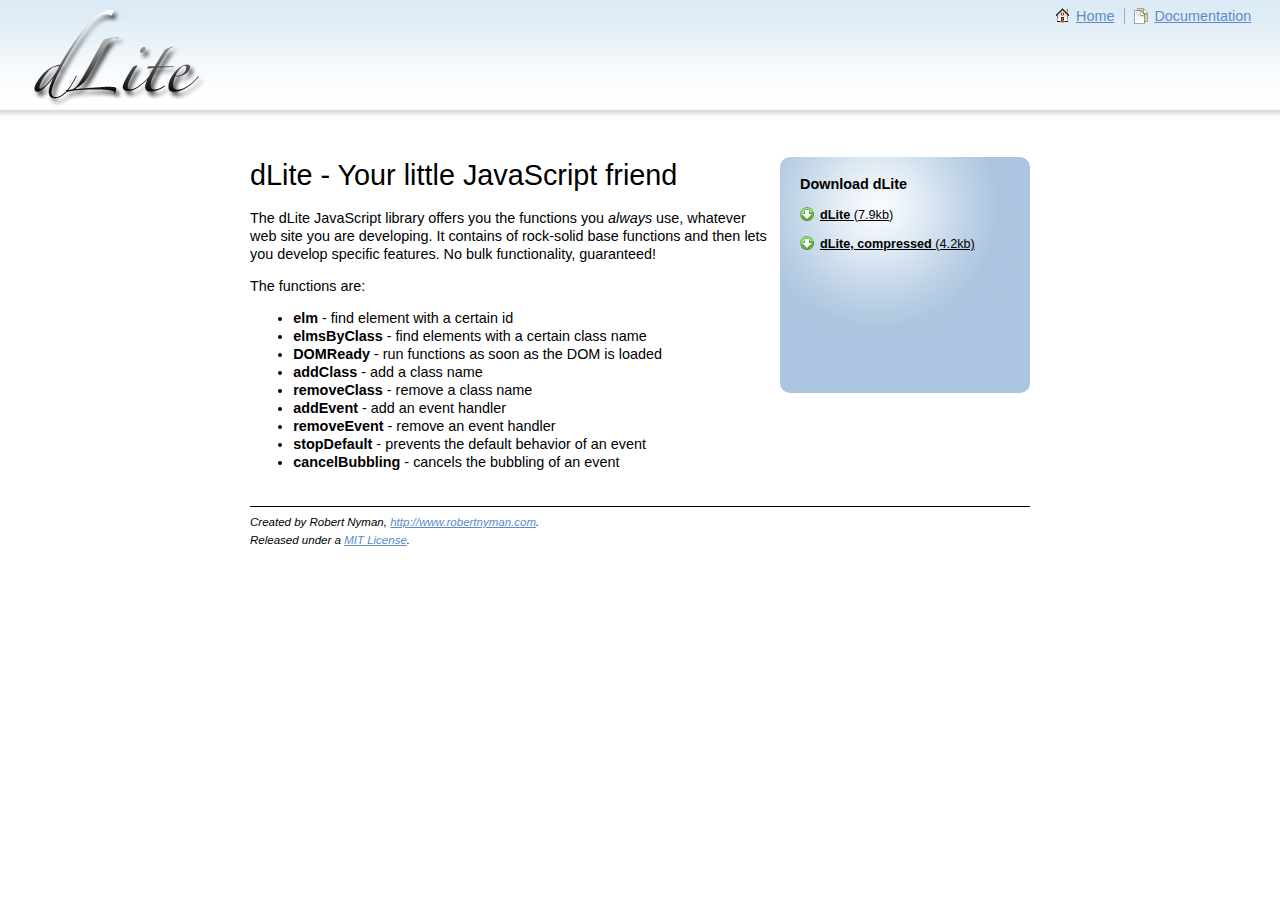
<file: site/index.html>
<!DOCTYPE html PUBLIC "-//W3C//DTD HTML 4.01//EN" "http://www.w3.org/TR/html4/DTD/strict.dtd">
<html lang="en">
<head>
	<meta http-equiv="Content-Type" content="text/html; charset=utf-8">
	<title>dLite - lightweight JavaScript library with the vital functions - allows you to control development</title>
	<style type="text/css">
		@import url("css/dlite.css");
	</style>
	<!--[if lt IE 7]>
		<link rel="stylesheet" href="css/ie.css" type="text/css">
	<![endif]-->
	<link rel="Shortcut icon" href="http://www.robertnyman.com/dlite/images/favicon.png">
</head>

<body>
	
	<div id="container">
			<div id="header">
				<h1>
					<a id="logo" href="index.html"><img src="images/logo.png" alt="dLite"></a>
				</h1>
				<div id="navigation">
					<ul>
						<li><a href="index.html" class="home">Home</a></li>
						<li class="last"><a href="documentation/index.html" class="documentation">Documentation</a></li>
					</ul>
				</div>
			</div>
			
			<div id="main-content">
				
				<div id="download">
					<h3>Download dLite</h3>
					<p>
						<a href="http://code.google.com/p/dlite/downloads/detail?name=dLite-1.0.js" class="download">dLite <span class="file-size">(7.9kb)</span></a>
					</p>
					<p>
						<a href="http://code.google.com/p/dlite/downloads/detail?name=dLiteCompressed-1.0.js" class="download">dLite, compressed <span class="file-size">(4.2kb)</span></a>
					</p>
					<div id="download-shadow"></div>
				</div>
				
				<h2>dLite - Your little JavaScript friend</h2>
				<p>The dLite JavaScript library offers you the functions you <em>always</em> use, whatever web site you are developing. It contains of rock-solid base functions and then lets you develop specific features. No bulk functionality, guaranteed!</p>
				<p>The functions are:</p>
				<ul id="features">
					<li><strong>elm</strong> - find element with a certain id</li>
					<li><strong>elmsByClass</strong> - find elements with a certain class name</li>
					<li><strong>DOMReady</strong> - run functions as soon as the DOM is loaded</li>
					<li><strong>addClass</strong> - add a class name</li>
					<li><strong>removeClass</strong> - remove a class name</li>
					<li><strong>addEvent</strong> - add an event handler</li>
					<li><strong>removeEvent</strong> - remove an event handler</li>
					<li><strong>stopDefault</strong> - prevents the default behavior of an event</li>
					<li><strong>cancelBubbling</strong> - cancels the bubbling of an event</li>
				</ul>
		
			<div id="footer">
				<i>Created by Robert Nyman, <a href="http://www.robertnyman.com">http://www.robertnyman.com</a>. <br>Released under a <a href="http://www.opensource.org/licenses/mit-license.php">MIT License</a>.</i>
			</div>	
										
			</div>
					
	</div>
	
	<div class="stat-hide">
		<!-- Google Analytics code -->
		<script src="http://www.google-analytics.com/urchin.js" type="text/javascript"></script>
		<script type="text/javascript">
			_uacct = "UA-56164-1";
			urchinTracker();
		</script>

		<!-- Start of StatCounter Code -->
		<script type="text/javascript">
		<!-- 
		var sc_project=593937; 
		var sc_partition=4; 
		var sc_security="175a1fec"; 
		//-->
		</script>

		<script type="text/javascript" src="http://www.statcounter.com/counter/counter_xhtml.js"></script><noscript><div class="statcounter"><a class="statcounter" href="http://www.statcounter.com/"><img class="statcounter" src="http://c5.statcounter.com/counter.php?sc_project=593937&amp;java=0&amp;security=175a1fec" alt="free geoip" /></a></div></noscript>
		<!-- End of StatCounter Code -->
	</div>
	
	
</body>
</html>
</file>
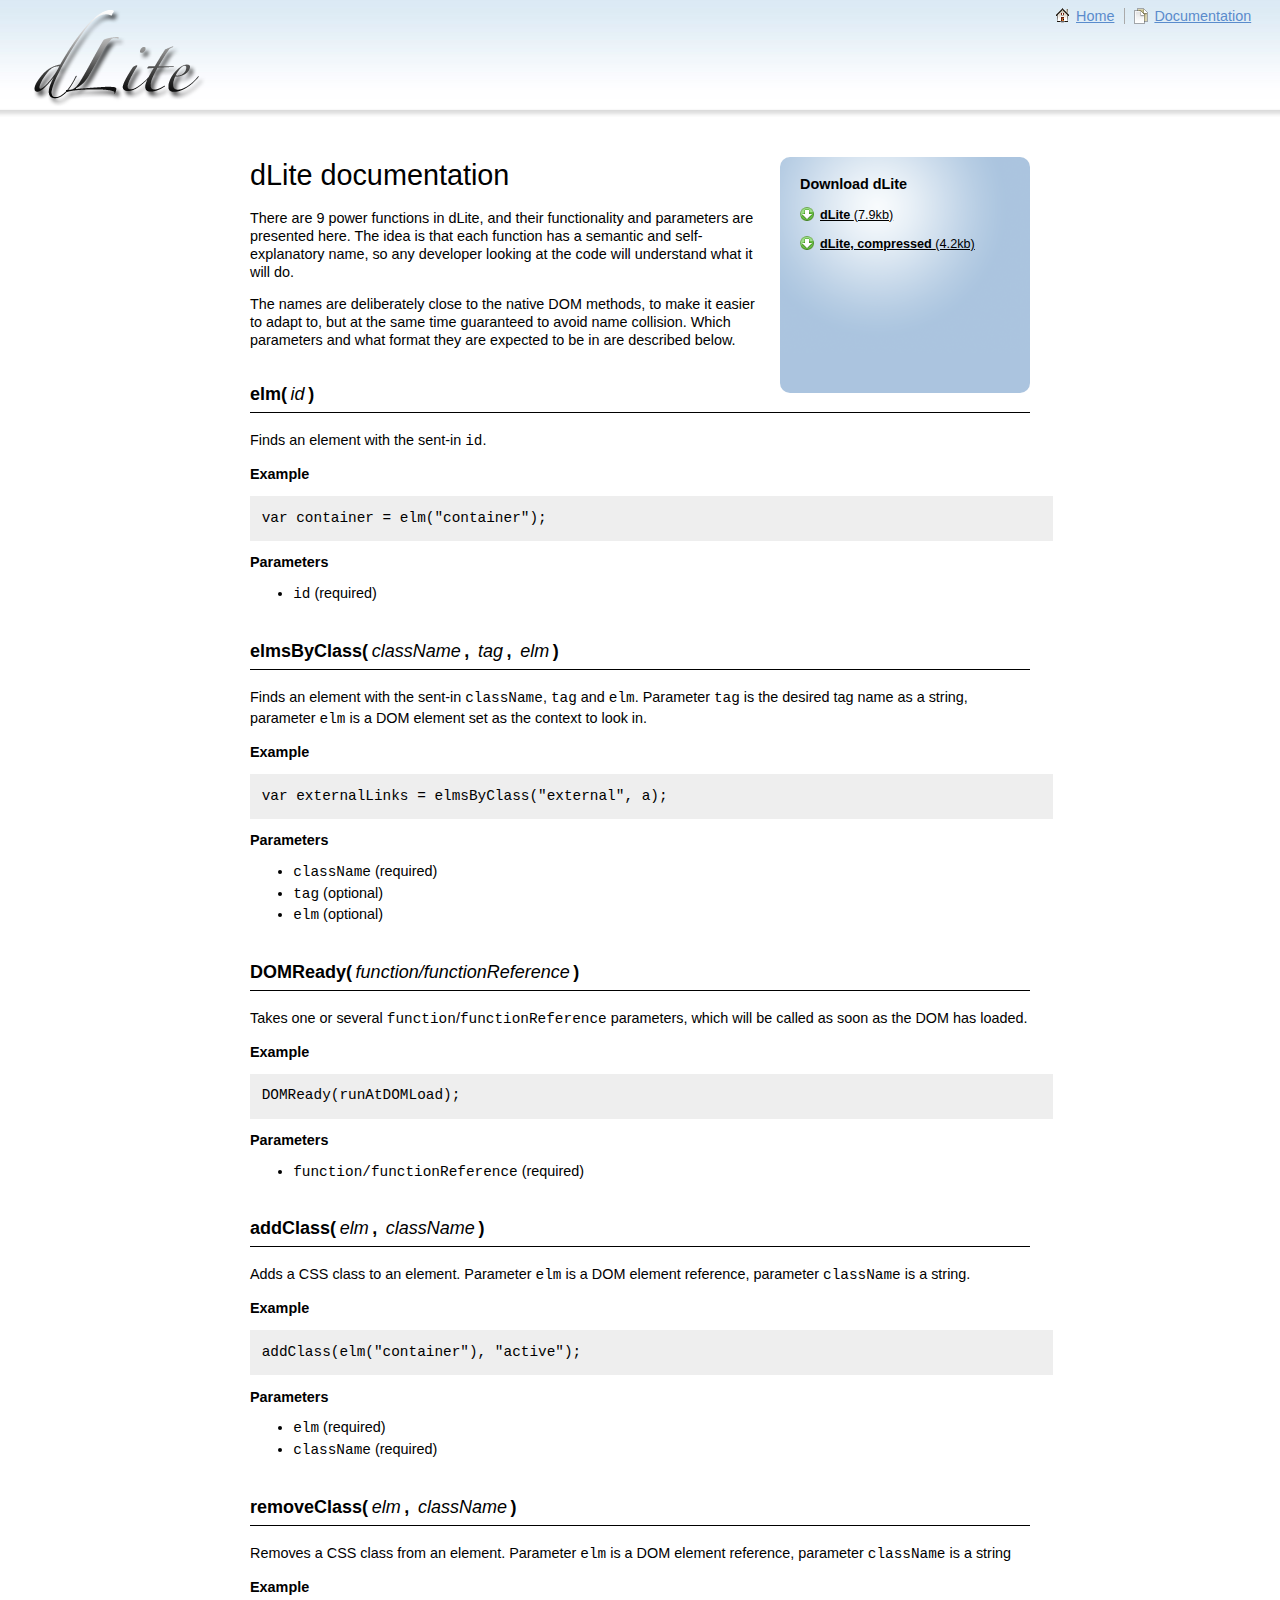
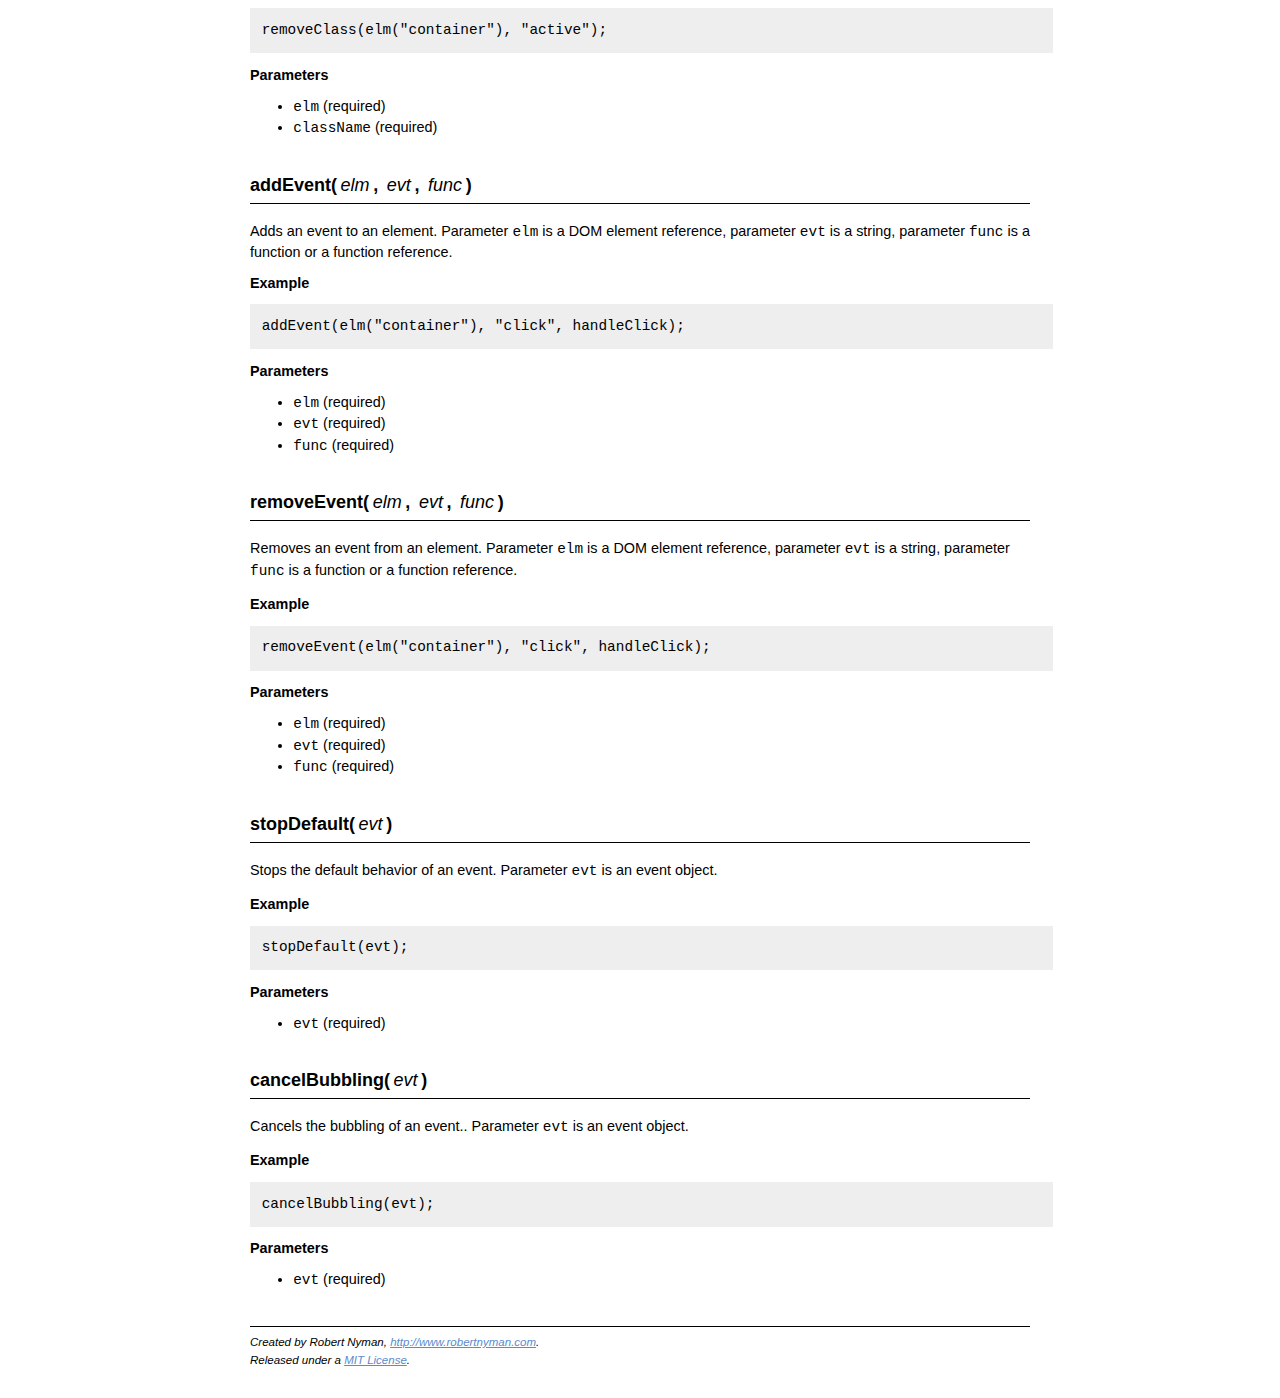
<file: site/documentation/index.html>
<!DOCTYPE html PUBLIC "-//W3C//DTD HTML 4.01//EN" "http://www.w3.org/TR/html4/DTD/strict.dtd">
<html lang="en">
<head>
	<meta http-equiv="Content-Type" content="text/html; charset=utf-8">
	<title>dLite - lightweight JavaScript library with the vital functions - allows you to control development</title>
	<style type="text/css">
		@import url("../css/dlite.css");
	</style>
	<!--[if lt IE 7]>
		<link rel="stylesheet" href="../css/ie.css" type="text/css">
	<![endif]-->
	<link rel="Shortcut icon" href="http://www.robertnyman.com/dlite/images/favicon.png">
</head>

<body>
	
	<div id="container">
			<div id="header">
				<h1>
					<a id="logo" href="../index.html"><img src="../images/logo.png" alt="dLite"></a>
				</h1>
				<div id="navigation">
					<ul>
						<li><a href="../index.html" class="home">Home</a></li>
						<li class="last"><a href="index.html" class="documentation">Documentation</a></li>
					</ul>
				</div>
			</div>
			
			<div id="main-content" class="documentation-content">
				
				<div id="download">
					<h3>Download dLite</h3>
					<p>
						<a href="http://code.google.com/p/dlite/downloads/detail?name=dLite-1.0.js" class="download">dLite <span class="file-size">(7.9kb)</span></a>
					</p>
					<p>
						<a href="http://code.google.com/p/dlite/downloads/detail?name=dLiteCompressed-1.0.js" class="download">dLite, compressed <span class="file-size">(4.2kb)</span></a>
					</p>
				</div>
				
				<h2>dLite documentation</h2>
				<p>There are 9 power functions in dLite, and their functionality and parameters are presented here. The idea is that each function has a semantic and self-explanatory name, so any developer looking at the code will understand what it will do.</p>
				<p>The names are deliberately close to the native DOM methods, to make it easier to adapt to, but at the same time guaranteed to avoid name collision. Which parameters and what format they are expected to be in are described below.</p>
				<h3>elm(<span class="parameter-name">id</span>)</h3>
				<p>Finds an element with the sent-in <code>id</code>.</p>
				
				<h4>Example</h4>
				<pre class="code"><code>var container = elm("container");</code></pre>
				
				<h4>Parameters</h4>
				<ul>
					<li><code>id</code> (required)</li>
				</ul>
				
				
				<h3>elmsByClass(<span class="parameter-name">className</span>, <span class="parameter-name">tag</span>, <span class="parameter-name">elm</span>)</h3>
				<p>Finds an element with the sent-in <code>className</code>, <code>tag</code> and <code>elm</code>. Parameter <code>tag</code> is the desired tag name as a string, parameter <code>elm</code> is a DOM element set as the context to look in.</p>
				
				<h4>Example</h4>
				<pre class="code"><code>var externalLinks = elmsByClass("external", a);</code></pre>
				
				<h4>Parameters</h4>
				<ul>
					<li><code>className</code> (required)</li>
					<li><code>tag</code> (optional)</li>
					<li><code>elm</code> (optional)</li>
				</ul>
				
			
				<h3>DOMReady(<span class="parameter-name">function/functionReference</span>)</h3>
				<p>Takes one or several <code>function</code>/<code>functionReference</code> parameters, which will be called as soon as the DOM has loaded.</p>
				
				<h4>Example</h4>
				<pre class="code"><code>DOMReady(runAtDOMLoad);</code></pre>
				
				<h4>Parameters</h4>
				<ul>
					<li><code>function/functionReference</code> (required)</li>
				</ul>
				
				
				<h3>addClass(<span class="parameter-name">elm</span>, <span class="parameter-name">className</span>)</h3>
				<p>Adds a CSS class to an element. Parameter <code>elm</code> is a DOM element reference, parameter <code>className</code> is a string.</p>
				
				<h4>Example</h4>
				<pre class="code"><code>addClass(elm("container"), "active");</code></pre>
				
				<h4>Parameters</h4>
				<ul>
					<li><code>elm</code> (required)</li>
					<li><code>className</code> (required)</li>
				</ul>
				
				
				<h3>removeClass(<span class="parameter-name">elm</span>, <span class="parameter-name">className</span>)</h3>
				<p>Removes a CSS class from an element. Parameter <code>elm</code> is a DOM element reference, parameter <code>className</code> is a string</p>
				
				<h4>Example</h4>
				<pre class="code"><code>removeClass(elm("container"), "active");</code></pre>
				
				<h4>Parameters</h4>
				<ul>
					<li><code>elm</code> (required)</li>
					<li><code>className</code> (required)</li>
				</ul>
				
				
				<h3>addEvent(<span class="parameter-name">elm</span>, <span class="parameter-name">evt</span>, <span class="parameter-name">func</span>)</h3>
				<p>Adds an event to an element. Parameter <code>elm</code> is a DOM element reference, parameter <code>evt</code> is a string, parameter <code>func</code> is a function or a function reference.</p>
				
				<h4>Example</h4>
				<pre class="code"><code>addEvent(elm("container"), "click", handleClick);</code></pre>
				
				<h4>Parameters</h4>
				<ul>
					<li><code>elm</code> (required)</li>
					<li><code>evt</code> (required)</li>
					<li><code>func</code> (required)</li>
				</ul>
				
				
				
				<h3>removeEvent(<span class="parameter-name">elm</span>, <span class="parameter-name">evt</span>, <span class="parameter-name">func</span>)</h3>
				<p>Removes an event from an element. Parameter <code>elm</code> is a DOM element reference, parameter <code>evt</code> is a string, parameter <code>func</code> is a function or a function reference.</p>
				
				<h4>Example</h4>
				<pre class="code"><code>removeEvent(elm("container"), "click", handleClick);</code></pre>
				
				<h4>Parameters</h4>
				<ul>
					<li><code>elm</code> (required)</li>
					<li><code>evt</code> (required)</li>
					<li><code>func</code> (required)</li>
				</ul>
				
				
				<h3>stopDefault(<span class="parameter-name">evt</span>)</h3>
				<p>Stops the default behavior of an event. Parameter <code>evt</code> is an event object.</p>
				
				<h4>Example</h4>
				<pre class="code"><code>stopDefault(evt);</code></pre>
				
				<h4>Parameters</h4>
				<ul>
					<li><code>evt</code> (required)</li>
				</ul>
				
				
				<h3>cancelBubbling(<span class="parameter-name">evt</span>)</h3>
				<p>Cancels the bubbling of an event.. Parameter <code>evt</code> is an event object.</p>
				
				<h4>Example</h4>
				<pre class="code"><code>cancelBubbling(evt);</code></pre>
				
				<h4>Parameters</h4>
				<ul>
					<li><code>evt</code> (required)</li>
				</ul>
		
			<div id="footer">
				<i>Created by Robert Nyman, <a href="http://www.robertnyman.com">http://www.robertnyman.com</a>. <br>Released under a <a href="http://www.opensource.org/licenses/mit-license.php">MIT License</a>.</i>
			</div>	
										
			</div>
					
	</div>
	
	<div class="stat-hide">
		<!-- Google Analytics code -->
		<script src="http://www.google-analytics.com/urchin.js" type="text/javascript"></script>
		<script type="text/javascript">
			_uacct = "UA-56164-1";
			urchinTracker();
		</script>

		<!-- Start of StatCounter Code -->
		<script type="text/javascript">
		<!-- 
		var sc_project=593937; 
		var sc_partition=4; 
		var sc_security="175a1fec"; 
		//-->
		</script>

		<script type="text/javascript" src="http://www.statcounter.com/counter/counter_xhtml.js"></script><noscript><div class="statcounter"><a class="statcounter" href="http://www.statcounter.com/"><img class="statcounter" src="http://c5.statcounter.com/counter.php?sc_project=593937&amp;java=0&amp;security=175a1fec" alt="free geoip" /></a></div></noscript>
		<!-- End of StatCounter Code -->
	</div>
	
	
</body>
</html>
</file>
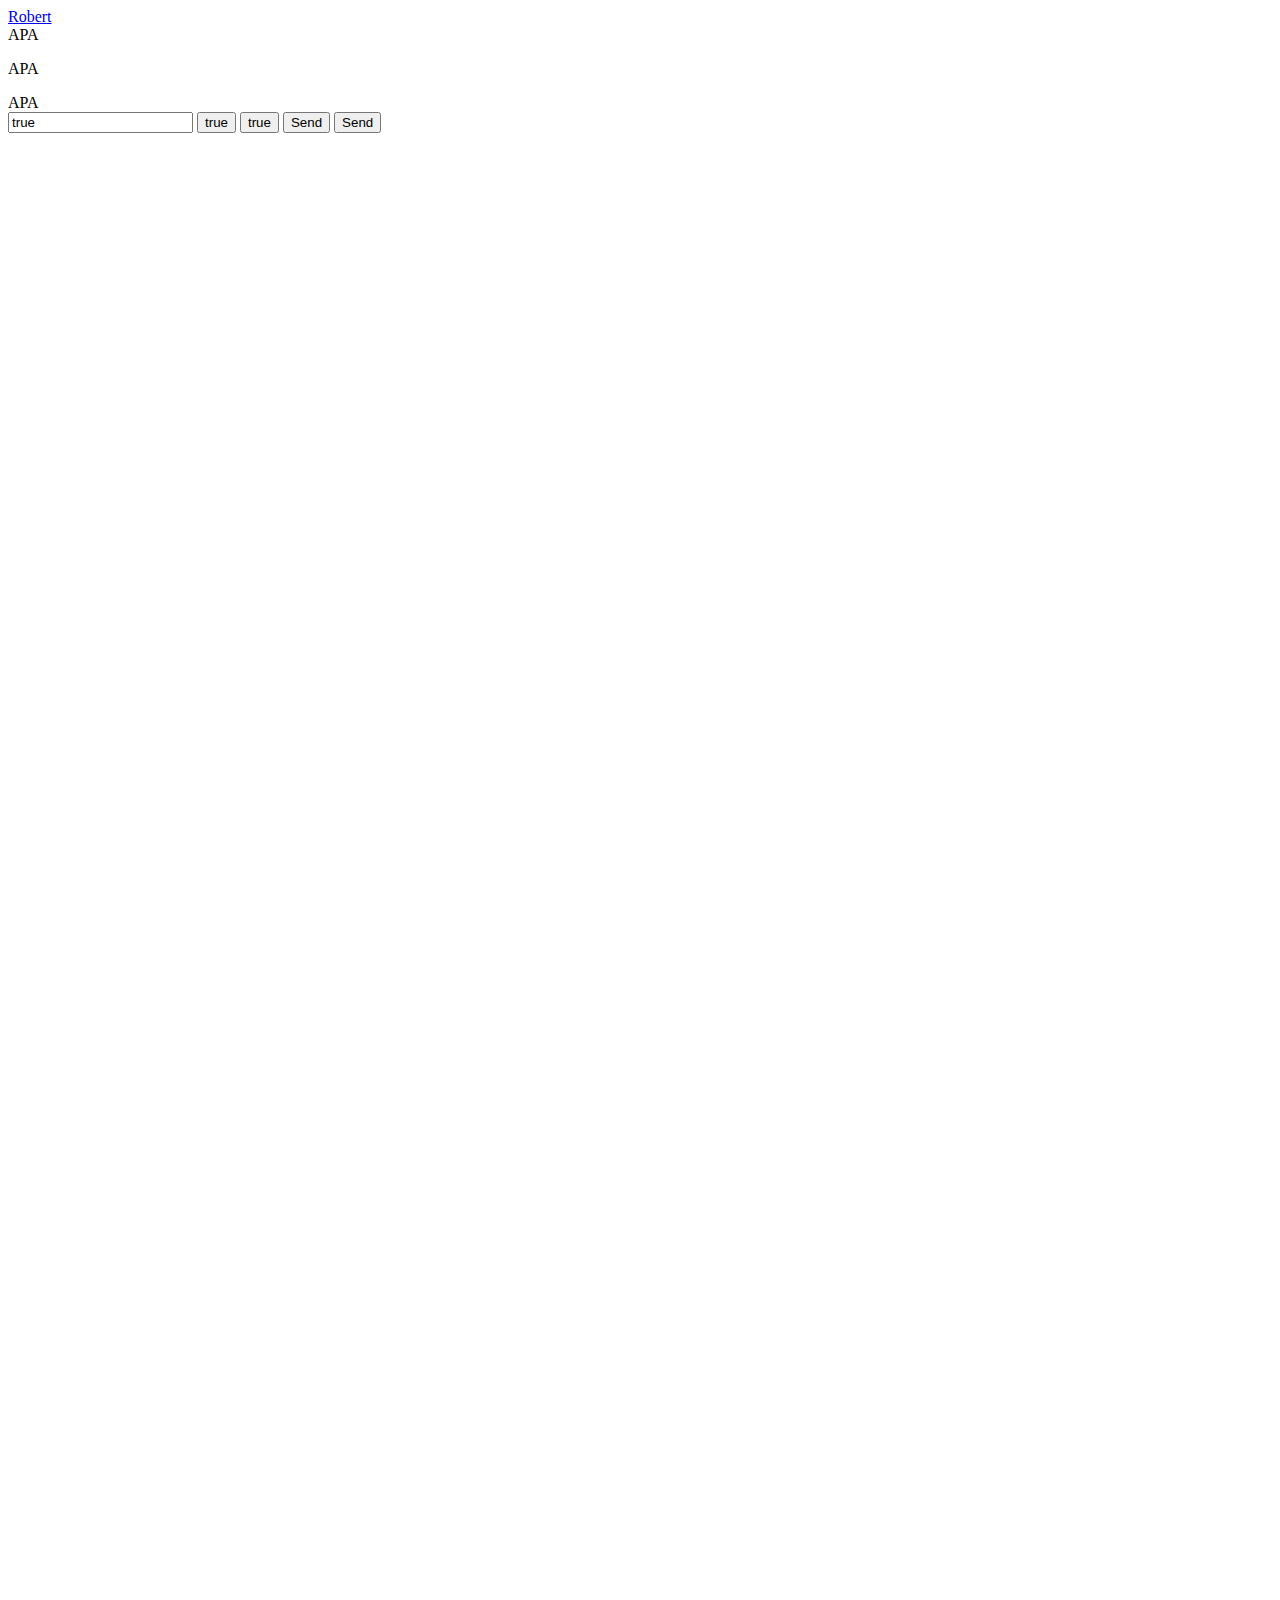
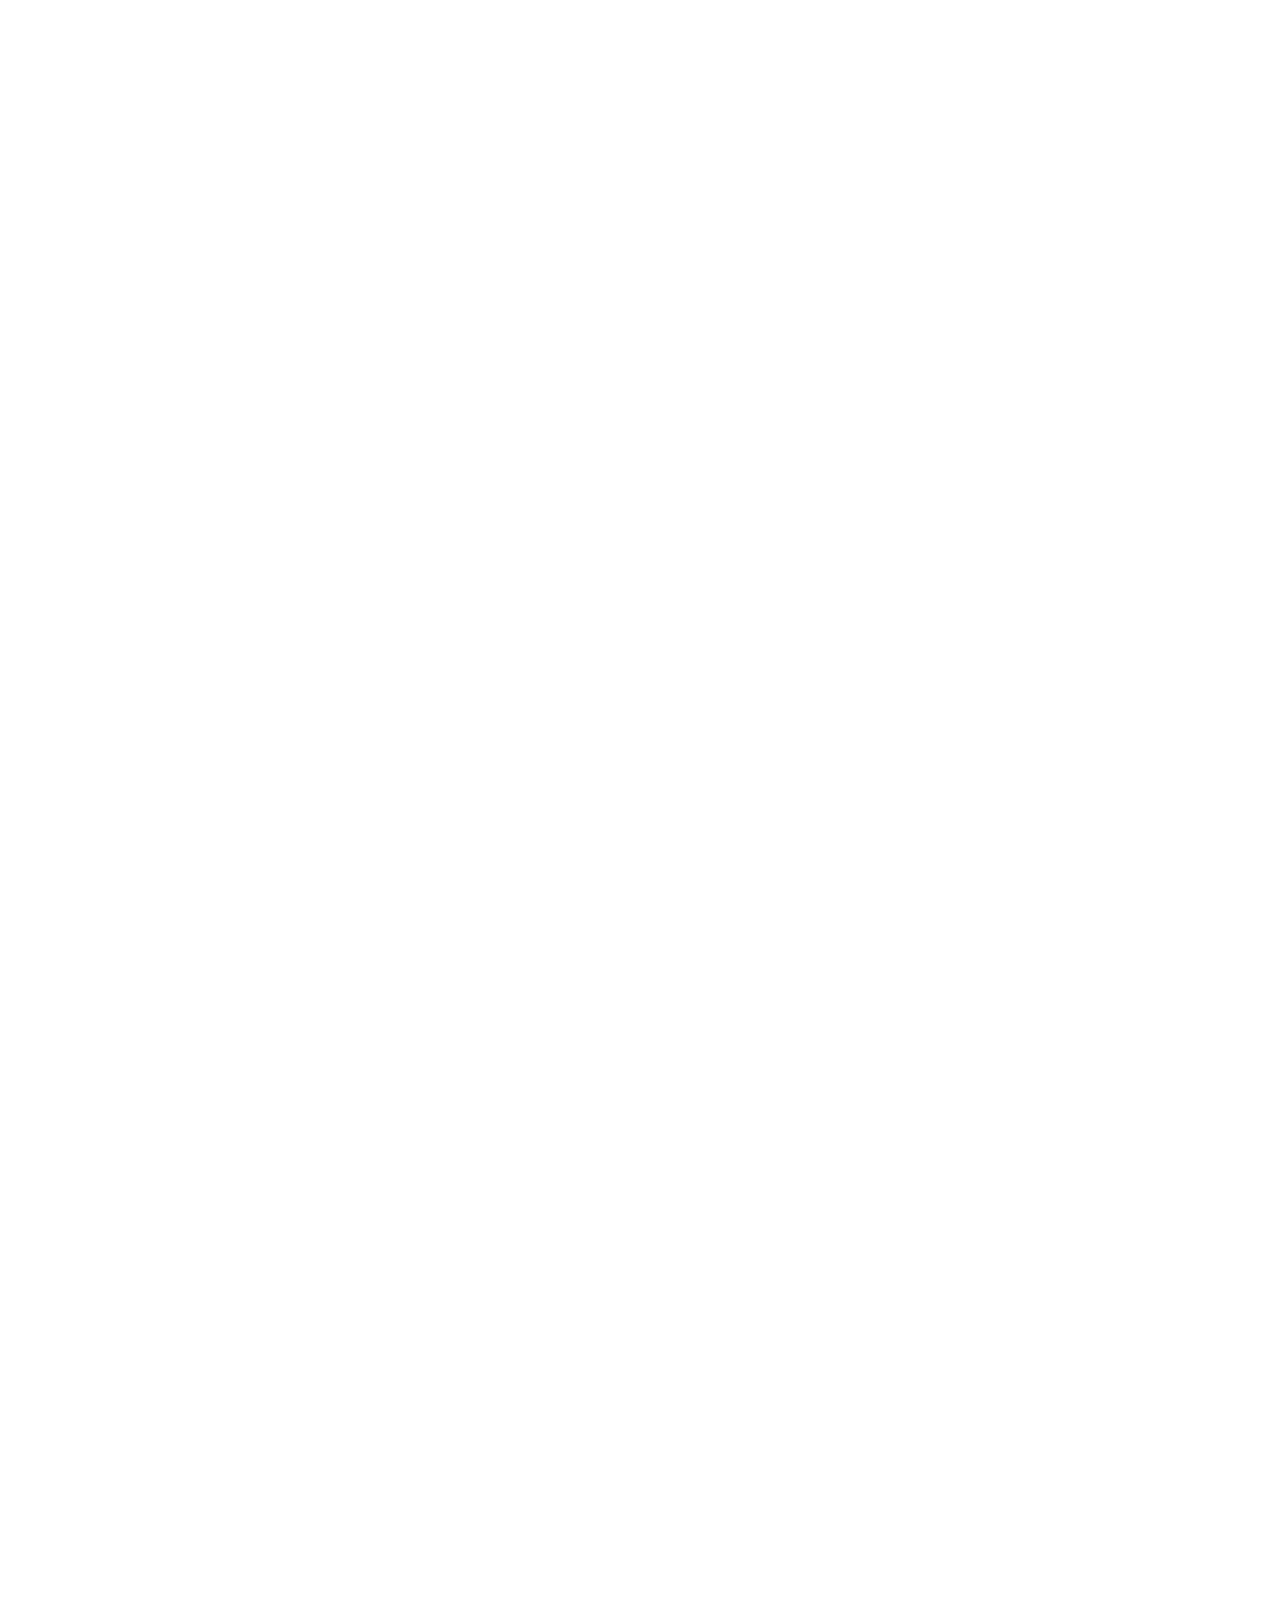
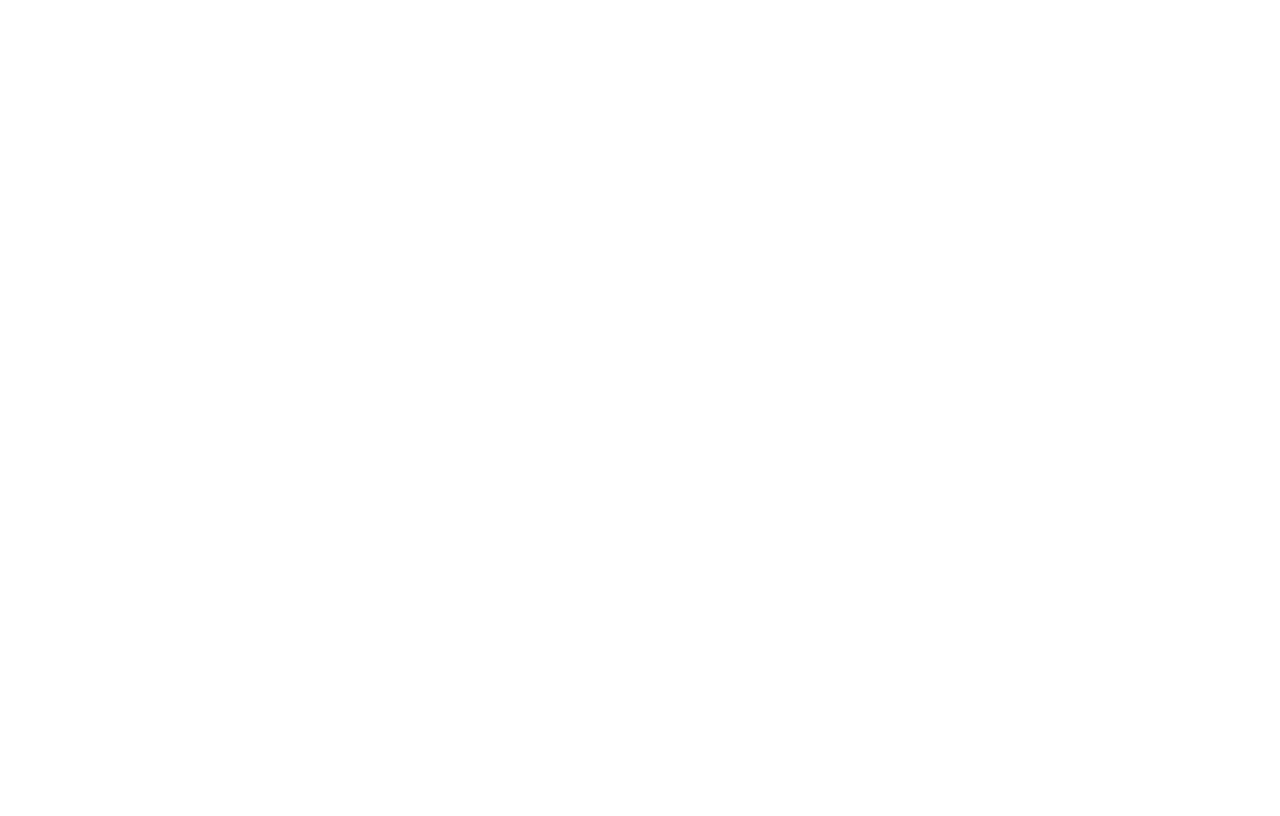
<file: test.html>
<!DOCTYPE html PUBLIC "-//W3C//DTD HTML 4.01//EN" "http://www.w3.org/TR/html4/DTD/strict.dtd">

<html lang="en">
<head>
	<meta http-equiv="Content-Type" content="text/html; charset=UTF-8">
	<title>dLite testing</title>
	
	<script type="text/javascript" src="dLiteCompressed.js"></script>
	<script type="text/javascript">
		DOMReady(function () {
			var apas = elmsByClass("apa", null, elm("gaka"));
			for (var i=0; i < apas.length; i++) {
				addClass(apas[i], "focused");
			};
			alert("apa");
			for (var i=0; i < apas.length; i++) {
				removeClass(apas[i], "focused");
			};
			
			addEvent(elm("apa"), "click", function (evt) {
				alert("Parent");
			});
			
			addEvent(elm("robert"), "click", function (evt) {
				alert("Hejsan");
				stopDefault(evt);
				cancelBubbling(evt);
			});
			//addEvent(document.body, "click", apa);
		});
		function apa () {
			alert("apa");
			removeEvent(document.body, "click", apa);
		}
	</script>
	<style type="text/css" media="screen">
		body {
			height: 4000px;
		}
		.focused{
			background: #c00;
		}
	</style>
</head>

<body>
	
	<div id="apa">
		<a id="robert" href="http://www.robertnyman.com/">Robert</a>
	</div>
	
	<div id="gaka">
		<div class="apa">
			APA
		</div>
		<p></p>
		<span class="apa">
			APA
		</span>
		<p></p>
	</div>
	<div class="apa">
		APA
	</div>
	
	<form action="support.html" method="GET" class="ajax-form">
		<input type="text" id="blur-test" name="Input-text" value="true">
		<input type="submit" name="Submit-button" value="true">
		<input type="submit" name="Submit-button2" value="true">
		<button type="Submit" name="Button" value="true">Send</button>
		<button type="Submit" name="Button2" value="true">Send</button>
	</form>
	
	<!-- <img src="http://www.robertnyman.com/wp-content/themes/ayers/images/logo.jpg" onload="alert('Loaded image')"> -->
	
</body>
</html>
</file>
<file: site/css/ie.css>
#header{
	zoom: 1;	
}
#logo{
	float: left;
	width: 170px;
	height: 101px;
	filter:progid:DXImageTransform.Microsoft.AlphaImageLoader(src='http://www.robertnyman.com/dlite/images/logo.png',sizingMethod='crop');
}
#logo img{
	visibility: hidden;
}
</file>
